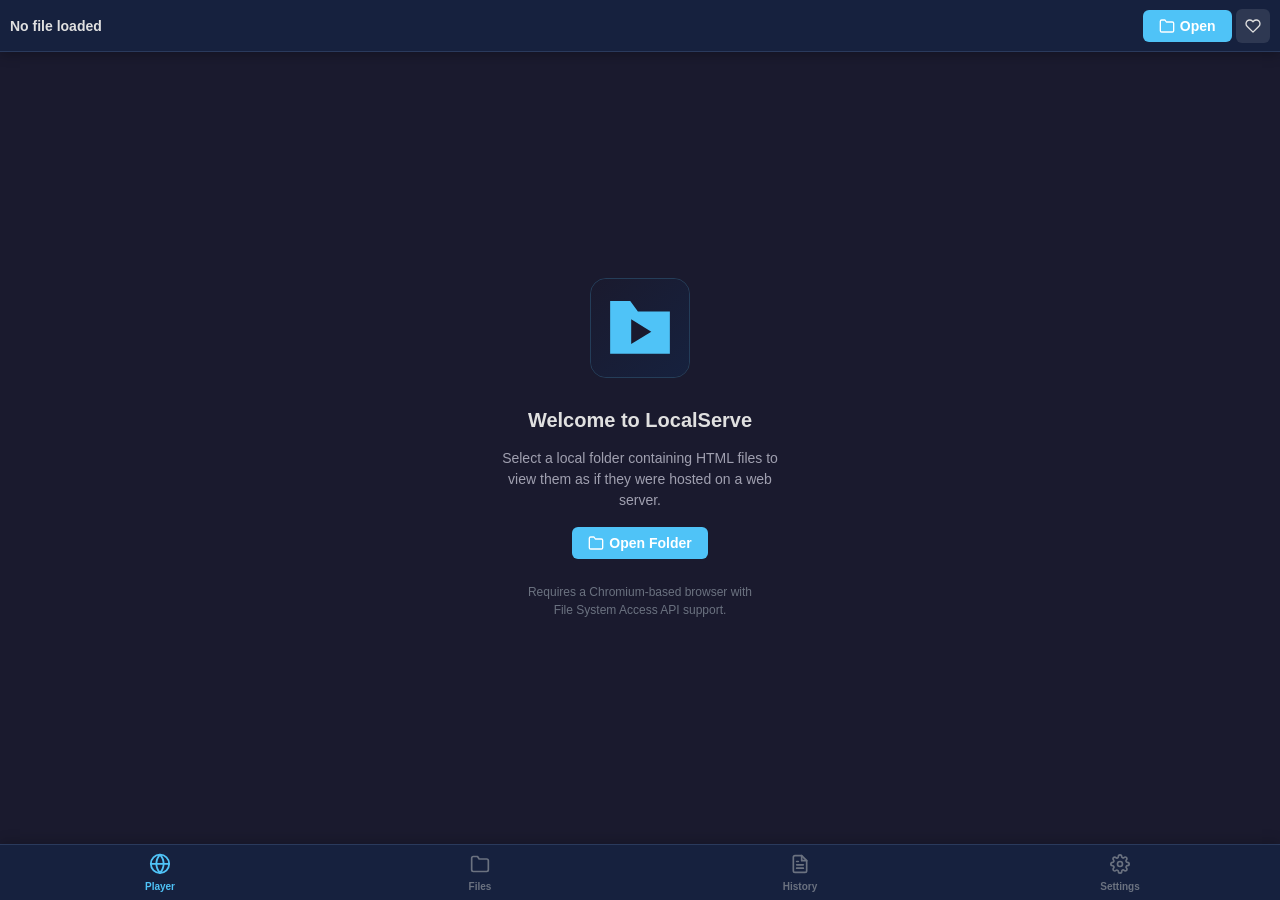
<file: index.html>
<!DOCTYPE html>
<html lang="en" data-theme="dark">

<head>
  <meta charset="UTF-8">
  <meta name="viewport" content="width=device-width, initial-scale=1.0, viewport-fit=cover, user-scalable=no">
  <meta name="theme-color" content="#1a1a2e">
  <meta name="apple-mobile-web-app-capable" content="yes">
  <meta name="mobile-web-app-capable" content="yes">
  <meta name="apple-mobile-web-app-status-bar-style" content="black-translucent">
  <meta name="description" content="Run local HTML/JS/CSS files offline as if hosted on a real web server">
  <title>LocalServe</title>
  <link rel="manifest" href="manifest.json">
  <link rel="icon" type="image/png" sizes="192x192" href="icons/icon-192.png">
  <link rel="apple-touch-icon" href="icons/icon-192.png">
  <link rel="shortcut icon" href="icons/icon-72.svg" type="image/svg+xml">
  <link rel="stylesheet" href="style.css">
</head>

<body>

  <div id="app">

    <!-- ========== TOP BAR ========== -->
    <header id="topBar">
      <span id="barTitle" class="bar-title">No file loaded</span>
      <div class="">
        <button id="btnOpenFolder" class="btn btn-sm" title="Open Folder">
          <svg xmlns="http://www.w3.org/2000/svg" width="16" height="16" viewBox="0 0 24 24" fill="none" stroke="currentColor" stroke-width="2" stroke-linecap="round" stroke-linejoin="round" class="feather feather-folder">
            <path d="M22 19a2 2 0 0 1-2 2H4a2 2 0 0 1-2-2V5a2 2 0 0 1 2-2h5l2 3h9a2 2 0 0 1 2 2z"></path>
          </svg>
          <span>Open</span>
        </button>
        <button id="btnAddFavorite" class="btn btn-icon btn-ghost" title="Add to Favorites">
          <svg xmlns="http://www.w3.org/2000/svg" width="16" height="16" viewBox="0 0 24 24" fill="none" stroke="currentColor" stroke-width="2" stroke-linecap="round" stroke-linejoin="round" class="feather feather-heart">
            <path d="M20.84 4.61a5.5 5.5 0 0 0-7.78 0L12 5.67l-1.06-1.06a5.5 5.5 0 0 0-7.78 7.78l1.06 1.06L12 21.23l7.78-7.78 1.06-1.06a5.5 5.5 0 0 0 0-7.78z"></path>
          </svg>
        </button>
      </div>
    </header>

    <!-- ========== TAB CONTENT ========== -->
    <main id="tabContent">

      <!-- ---- Player Tab ---- -->
      <section id="playerTab" class="tab-pane active">
        <div id="playerEmpty" class="player-empty">
          <div class="empty-icon">
            <img src="icons/icon.svg" width="100px">
            <!-- <svg xmlns="http://www.w3.org/2000/svg" width="64" height="64" viewBox="0 0 24 24" fill="none" stroke="currentColor" stroke-width="2" stroke-linecap="round" stroke-linejoin="round" class="feather feather-folder">
              <path d="M22 19a2 2 0 0 1-2 2H4a2 2 0 0 1-2-2V5a2 2 0 0 1 2-2h5l2 3h9a2 2 0 0 1 2 2z"></path>
            </svg> -->
          </div>
          <h2>Welcome to LocalServe</h2>
          <p>Select a local folder containing HTML files to view them as if they were hosted on a web server.</p>
          <button id="btnOpenFolderEmpty" class="btn">
            <svg xmlns="http://www.w3.org/2000/svg" width="16" height="16" viewBox="0 0 24 24" fill="none" stroke="currentColor" stroke-width="2" stroke-linecap="round" stroke-linejoin="round" class="feather feather-folder">
              <path d="M22 19a2 2 0 0 1-2 2H4a2 2 0 0 1-2-2V5a2 2 0 0 1 2-2h5l2 3h9a2 2 0 0 1 2 2z"></path>
            </svg>
            Open Folder
          </button>
          <p style="font-size: 12px; color: var(--text-muted); margin-top: 8px;">
            Requires a Chromium-based browser with<br>File System Access API support.
          </p>
        </div>
        <iframe id="contentFrame" style="display: none;" sandbox="allow-scripts allow-same-origin allow-forms allow-popups allow-modals allow-downloads" title="Content Frame"></iframe>
      </section>

      <!-- ---- File Explorer Tab ---- -->
      <section id="explorerTab" class="tab-pane">
        <div id="explorerBreadcrumb" class="explorer-breadcrumb">
          <span class="breadcrumb-item current">No folder selected</span>
        </div>
        <div id="explorerFileList" class="file-list"></div>
        <div id="explorerEmpty" class="explorer-empty" style="display: none;">
          <span class="empty-icon">
            <svg xmlns="http://www.w3.org/2000/svg" width="64" height="64" viewBox="0 0 24 24" fill="none" stroke="currentColor" stroke-width="2" stroke-linecap="round" stroke-linejoin="round" class="feather feather-folder">
              <path d="M22 19a2 2 0 0 1-2 2H4a2 2 0 0 1-2-2V5a2 2 0 0 1 2-2h5l2 3h9a2 2 0 0 1 2 2z"></path>
            </svg>
          </span>
          <p>No folder selected.<br>Tap "Open" in the top bar to choose a folder.</p>
        </div>

        <!-- Favorites Section -->
        <div id="favoritesSection" class="favorites-section">
          <div class="favorites-header">
            <span class="flex-align">
              <svg xmlns="http://www.w3.org/2000/svg" width="18" height="18" viewBox="0 0 24 24" fill="currentColor" stroke="currentColor" stroke-width="2" stroke-linecap="round" stroke-linejoin="round" class="feather feather-star">
                <polygon points="12 2 15.09 8.26 22 9.27 17 14.14 18.18 21.02 12 17.77 5.82 21.02 7 14.14 2 9.27 8.91 8.26 12 2"></polygon>
              </svg>
              Favorites
            </span>
          </div>
          <div id="favoritesList"></div>
        </div>
      </section>

      <!-- ---- History Tab ---- -->
      <section id="historyTab" class="tab-pane">
        <div class="history-header">
          <h3 class="flex-align">
            <svg xmlns="http://www.w3.org/2000/svg" width="20" height="20" viewBox="0 0 24 24" fill="none" stroke="currentColor" stroke-width="2" stroke-linecap="round" stroke-linejoin="round" class="feather feather-file-text">
              <path d="M14 2H6a2 2 0 0 0-2 2v16a2 2 0 0 0 2 2h12a2 2 0 0 0 2-2V8z"></path>
              <polyline points="14 2 14 8 20 8"></polyline>
              <line x1="16" y1="13" x2="8" y2="13"></line>
              <line x1="16" y1="17" x2="8" y2="17"></line>
              <polyline points="10 9 9 9 8 9"></polyline>
            </svg>
            History
          </h3>
          <button id="btnClearHistory" class="btn btn-sm btn-danger">
            <svg xmlns="http://www.w3.org/2000/svg" width="16" height="16" viewBox="0 0 24 24" fill="none" stroke="currentColor" stroke-width="2" stroke-linecap="round" stroke-linejoin="round" class="feather feather-trash-2">
              <polyline points="3 6 5 6 21 6"></polyline>
              <path d="M19 6v14a2 2 0 0 1-2 2H7a2 2 0 0 1-2-2V6m3 0V4a2 2 0 0 1 2-2h4a2 2 0 0 1 2 2v2"></path>
              <line x1="10" y1="11" x2="10" y2="17"></line>
              <line x1="14" y1="11" x2="14" y2="17"></line>
            </svg>
            Clear
          </button>
        </div>
        <div id="historyList" class="history-list"></div>
        <div id="historyEmpty" class="history-empty" style="display: none;">
          <span class="empty-icon">📜</span>
          <p>No history yet.<br>Files you open will appear here.</p>
        </div>
      </section>

      <!-- ---- Settings Tab ---- -->
      <section id="settingsTab" class="tab-pane">

        <!-- Appearance -->
        <div class="settings-group">
          <div class="settings-group-title">Appearance</div>
          <div class="setting-row">
            <div class="setting-label">
              <span class="flex-align">
                <svg xmlns="http://www.w3.org/2000/svg" width="16" height="16" viewBox="0 0 24 24" fill="none" stroke="currentColor" stroke-width="2" stroke-linecap="round" stroke-linejoin="round" class="feather feather-moon">
                  <path d="M21 12.79A9 9 0 1 1 11.21 3 7 7 0 0 0 21 12.79z"></path>
                </svg>
                Dark Mode
              </span>
              <span class="setting-desc">Toggle between light and dark themes</span>
            </div>
            <label class="toggle">
              <input type="checkbox" id="themeToggle" checked>
              <span class="slider"></span>
            </label>
          </div>
        </div>

        <!-- Player -->
        <div class="settings-group">
          <div class="settings-group-title">Player</div>
          <div class="setting-row">
            <div class="setting-label">
              <span class="flex-align">
                <svg xmlns="http://www.w3.org/2000/svg" width="16" height="16" viewBox="0 0 24 24" fill="none" stroke="currentColor" stroke-width="2" stroke-linecap="round" stroke-linejoin="round" class="feather feather-zap">
                  <polygon points="13 2 3 14 12 14 11 22 21 10 12 10 13 2"></polygon>
                </svg>
                JavaScript in Pages
              </span>
              <span class="setting-desc">Enable/disable JS execution in loaded pages</span>
            </div>
            <label class="toggle">
              <input type="checkbox" id="jsToggle" checked>
              <span class="slider"></span>
            </label>
          </div>
          <div class="setting-row">
            <div class="setting-label">
              <span class="flex-align">
                <svg xmlns="http://www.w3.org/2000/svg" width="16" height="16" viewBox="0 0 24 24" fill="none" stroke="currentColor" stroke-width="2" stroke-linecap="round" stroke-linejoin="round" class="feather feather-eye">
                  <path d="M1 12s4-8 11-8 11 8 11 8-4 8-11 8-11-8-11-8z"></path>
                  <circle cx="12" cy="12" r="3"></circle>
                </svg>
                Auto-hide Bars
              </span>
              <span class="setting-desc">Hide top & bottom bars in Player tab</span>
            </div>
            <select id="autoHideSelect" class="setting-select">
              <option value="disabled">Disabled</option>
              <option value="single">Single Click</option>
              <option value="double">Double Click</option>
              <option value="triple">Triple Click</option>
            </select>
          </div>
        </div>

        <!-- About -->
        <div class="settings-group">
          <div class="settings-group-title">About</div>
          <div class="setting-row">
            <div class="setting-label">
              <span class="flex-align">
                <svg xmlns="http://www.w3.org/2000/svg" width="16" height="16" viewBox="0 0 24 24" fill="none" stroke="currentColor" stroke-width="2" stroke-linecap="round" stroke-linejoin="round" class="feather feather-help-circle">
                  <circle cx="12" cy="12" r="10"></circle>
                  <path d="M9.09 9a3 3 0 0 1 5.83 1c0 2-3 3-3 3"></path>
                  <line x1="12" y1="17" x2="12.01" y2="17"></line>
                </svg>
                Help
              </span>
              <span class="setting-desc">How to use LocalServe</span>
            </div>
            <button id="btnHelp" class="btn btn-sm btn-outline">Open</button>
          </div>
          <div class="setting-row" style="flex-direction: column; align-items: stretch; gap: 8px;">
            <div style="display: flex; justify-content: space-between; align-items: center;">
              <div class="setting-label">
                <span class="flex-align">
                  <svg xmlns="http://www.w3.org/2000/svg" width="16" height="16" viewBox="0 0 24 24" fill="none" stroke="currentColor" stroke-width="2" stroke-linecap="round" stroke-linejoin="round" class="feather feather-refresh-ccw">
                    <polyline points="1 4 1 10 7 10"></polyline>
                    <polyline points="23 20 23 14 17 14"></polyline>
                    <path d="M20.49 9A9 9 0 0 0 5.64 5.64L1 10m22 4l-4.64 4.36A9 9 0 0 1 3.51 15"></path>
                  </svg>
                  Updates
                </span>
                <span class="setting-desc" id="updateStatus">Tap to check for updates</span>
              </div>
              <button id="btnCheckUpdate" class="btn btn-sm btn-outline">Check</button>
            </div>
            <div id="updateBanner" class="update-banner">
              <span class="flex-align">
                <svg xmlns="http://www.w3.org/2000/svg" width="18" height="18" viewBox="0 0 24 24" fill="none" stroke="currentColor" stroke-width="2" stroke-linecap="round" stroke-linejoin="round" class="feather feather-smile">
                  <circle cx="12" cy="12" r="10"></circle>
                  <path d="M8 14s1.5 2 4 2 4-2 4-2"></path>
                  <line x1="9" y1="9" x2="9.01" y2="9"></line>
                  <line x1="15" y1="9" x2="15.01" y2="9"></line>
                </svg>
                New version available!
              </span>
              <button id="btnDoUpdate" class="btn btn-sm">Update Now</button>
            </div>
          </div>
        </div>

        <!-- App Info -->
        <div class="app-info">
          <div class="app-name">LocalServe</div>
          <div class="app-version">v1.0.0</div>
          <div style="margin-top: 4px;">Offline Local Web Server PWA</div>
          <div class="flex-align" style="margin-top: 2px; font-size: 12px;justify-content: center;">
            Built with
            <svg xmlns="http://www.w3.org/2000/svg" width="12" height="12" viewBox="0 0 24 24" fill="red" stroke="red" stroke-width="2" stroke-linecap="round" stroke-linejoin="round" class="feather feather-heart">
              <path d="M20.84 4.61a5.5 5.5 0 0 0-7.78 0L12 5.67l-1.06-1.06a5.5 5.5 0 0 0-7.78 7.78l1.06 1.06L12 21.23l7.78-7.78 1.06-1.06a5.5 5.5 0 0 0 0-7.78z"></path>
            </svg>
            using Vanilla JS
          </div>
          <a href="https://github.com/YasinC2/LocalServe" target="_blank" class="btn btn-sm btn-outline github-link">
            <svg xmlns="http://www.w3.org/2000/svg" width="20" height="20" fill="currentColor" class="bi bi-github" viewBox="0 0 16 16">
              <path d="M8 0C3.58 0 0 3.58 0 8c0 3.54 2.29 6.53 5.47 7.59.4.07.55-.17.55-.38 0-.19-.01-.82-.01-1.49-2.01.37-2.53-.49-2.69-.94-.09-.23-.48-.94-.82-1.13-.28-.15-.68-.52-.01-.53.63-.01 1.08.58 1.23.82.72 1.21 1.87.87 2.33.66.07-.52.28-.87.51-1.07-1.78-.2-3.64-.89-3.64-3.95 0-.87.31-1.59.82-2.15-.08-.2-.36-1.02.08-2.12 0 0 .67-.21 2.2.82.64-.18 1.32-.27 2-.27s1.36.09 2 .27c1.53-1.04 2.2-.82 2.2-.82.44 1.1.16 1.92.08 2.12.51.56.82 1.27.82 2.15 0 3.07-1.87 3.75-3.65 3.95.29.25.54.73.54 1.48 0 1.07-.01 1.93-.01 2.2 0 .21.15.46.55.38A8.01 8.01 0 0 0 16 8c0-4.42-3.58-8-8-8"></path>
            </svg>
            GitHub
          </a>
        </div>

      </section>
    </main>

    <!-- ========== BOTTOM TAB BAR ========== -->
    <nav id="bottomBar">
      <button class="tab-btn active" data-tab="player">
        <span class="tab-icon">
          <svg xmlns="http://www.w3.org/2000/svg" width="20" height="20" viewBox="0 0 24 24" fill="none" stroke="currentColor" stroke-width="2" stroke-linecap="round" stroke-linejoin="round" class="feather feather-globe">
            <circle cx="12" cy="12" r="10"></circle>
            <line x1="2" y1="12" x2="22" y2="12"></line>
            <path d="M12 2a15.3 15.3 0 0 1 4 10 15.3 15.3 0 0 1-4 10 15.3 15.3 0 0 1-4-10 15.3 15.3 0 0 1 4-10z"></path>
          </svg>
        </span>
        <span>Player</span>
      </button>
      <button class="tab-btn" data-tab="explorer">
        <span class="tab-icon">
          <svg xmlns="http://www.w3.org/2000/svg" width="20" height="20" viewBox="0 0 24 24" fill="none" stroke="currentColor" stroke-width="2" stroke-linecap="round" stroke-linejoin="round" class="feather feather-folder">
            <path d="M22 19a2 2 0 0 1-2 2H4a2 2 0 0 1-2-2V5a2 2 0 0 1 2-2h5l2 3h9a2 2 0 0 1 2 2z"></path>
          </svg>
        </span>
        <span>Files</span>
      </button>
      <button class="tab-btn" data-tab="history">
        <span class="tab-icon">
          <svg xmlns="http://www.w3.org/2000/svg" width="20" height="20" viewBox="0 0 24 24" fill="none" stroke="currentColor" stroke-width="2" stroke-linecap="round" stroke-linejoin="round" class="feather feather-file-text">
            <path d="M14 2H6a2 2 0 0 0-2 2v16a2 2 0 0 0 2 2h12a2 2 0 0 0 2-2V8z"></path>
            <polyline points="14 2 14 8 20 8"></polyline>
            <line x1="16" y1="13" x2="8" y2="13"></line>
            <line x1="16" y1="17" x2="8" y2="17"></line>
            <polyline points="10 9 9 9 8 9"></polyline>
          </svg>
        </span>
        <span>History</span>
      </button>
      <button class="tab-btn" data-tab="settings">
        <span class="tab-icon">
          <svg xmlns="http://www.w3.org/2000/svg" width="20" height="20" viewBox="0 0 24 24" fill="none" stroke="currentColor" stroke-width="2" stroke-linecap="round" stroke-linejoin="round" class="feather feather-settings">
            <circle cx="12" cy="12" r="3"></circle>
            <path d="M19.4 15a1.65 1.65 0 0 0 .33 1.82l.06.06a2 2 0 0 1 0 2.83 2 2 0 0 1-2.83 0l-.06-.06a1.65 1.65 0 0 0-1.82-.33 1.65 1.65 0 0 0-1 1.51V21a2 2 0 0 1-2 2 2 2 0 0 1-2-2v-.09A1.65 1.65 0 0 0 9 19.4a1.65 1.65 0 0 0-1.82.33l-.06.06a2 2 0 0 1-2.83 0 2 2 0 0 1 0-2.83l.06-.06a1.65 1.65 0 0 0 .33-1.82 1.65 1.65 0 0 0-1.51-1H3a2 2 0 0 1-2-2 2 2 0 0 1 2-2h.09A1.65 1.65 0 0 0 4.6 9a1.65 1.65 0 0 0-.33-1.82l-.06-.06a2 2 0 0 1 0-2.83 2 2 0 0 1 2.83 0l.06.06a1.65 1.65 0 0 0 1.82.33H9a1.65 1.65 0 0 0 1-1.51V3a2 2 0 0 1 2-2 2 2 0 0 1 2 2v.09a1.65 1.65 0 0 0 1 1.51 1.65 1.65 0 0 0 1.82-.33l.06-.06a2 2 0 0 1 2.83 0 2 2 0 0 1 0 2.83l-.06.06a1.65 1.65 0 0 0-.33 1.82V9a1.65 1.65 0 0 0 1.51 1H21a2 2 0 0 1 2 2 2 2 0 0 1-2 2h-.09a1.65 1.65 0 0 0-1.51 1z"></path>
          </svg>
        </span>
        <span>Settings</span>
      </button>
    </nav>

  </div>

  <!-- ========== HELP MODAL ========== -->
  <div id="helpModal" class="modal-overlay">
    <div class="modal">
      <div class="modal-header">
        <h3>📖 How to Use LocalServe</h3>
        <button class="modal-close">✕</button>
      </div>
      <div class="modal-body">
        <h4>Getting Started</h4>
        <ul>
          <li>Tap <strong>"📂 Open"</strong> to select a local folder containing your web project files.</li>
          <li>The app will automatically find and load <code>index.html</code> or <code>default.html</code>.</li>
          <li>All relative and absolute paths within your HTML files will resolve correctly.</li>
        </ul>

        <h4>File Explorer</h4>
        <ul>
          <li>Browse all files and folders inside your project.</li>
          <li>Tap any HTML file to load it in the Player.</li>
          <li>Navigate using the breadcrumb trail at the top.</li>
        </ul>

        <h4>Favorites</h4>
        <ul>
          <li>Tap the
            <svg xmlns="http://www.w3.org/2000/svg" width="12" height="12" viewBox="0 0 24 24" fill="red" stroke="red" stroke-width="2" stroke-linecap="round" stroke-linejoin="round" class="feather feather-heart">
              <path d="M20.84 4.61a5.5 5.5 0 0 0-7.78 0L12 5.67l-1.06-1.06a5.5 5.5 0 0 0-7.78 7.78l1.06 1.06L12 21.23l7.78-7.78 1.06-1.06a5.5 5.5 0 0 0 0-7.78z"></path>
            </svg>
            button to save the current folder as a favorite.
          </li>
          <li>Access favorites from the File Explorer tab.</li>
          <li>Quickly switch between different projects.</li>
        </ul>

        <h4>Auto-hide Bars</h4>
        <ul>
          <li>In Settings, enable auto-hide to get a full-screen view in the Player tab.</li>
          <li>Choose single, double, or triple click to toggle the bars.</li>
          <li>You can also reveal bars by touching near the top or bottom edge of the screen.</li>
        </ul>

        <h4>JavaScript Toggle</h4>
        <ul>
          <li>Disable JavaScript in Settings to sandbox loaded pages without script execution.</li>
          <li>Useful for previewing static content safely.</li>
        </ul>

        <h4>Offline Use</h4>
        <ul>
          <li>This app works fully offline once installed.</li>
          <li>On Android, use Chrome's "Install app" or "Add to Home Screen" option.</li>
          <li>The previously opened folder will be restored on next launch (permission required).</li>
        </ul>

        <h4>Requirements</h4>
        <ul>
          <li>Chromium-based browser (Chrome 86+, Edge 86+).</li>
          <li>File System Access API support.</li>
          <li>For Android: Chrome 86+ with the API flag enabled, or newer versions with native support.</li>
        </ul>
      </div>
    </div>
  </div>

  <!-- Toast container -->
  <div id="toast" class="toast"></div>

  <!-- App Script -->
  <script src="app.js"></script>

</body>

</html>
</file>
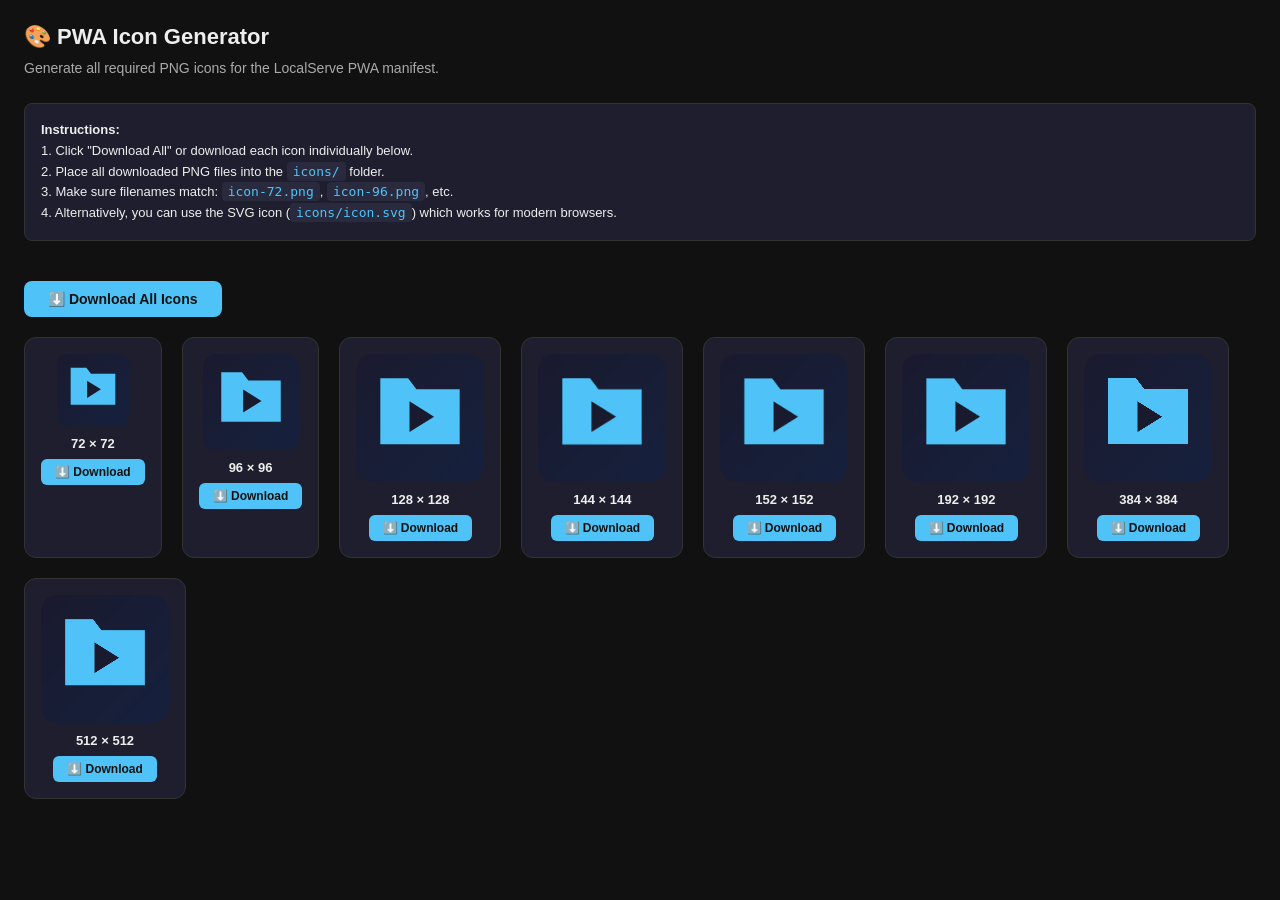
<file: generate-icons.html>
<!DOCTYPE html>
<html lang="en">
<head>
  <meta charset="UTF-8">
  <meta name="viewport" content="width=device-width, initial-scale=1.0">
  <title>Generate PWA Icons — LocalServe</title>
  <style>
    * { box-sizing: border-box; margin: 0; padding: 0; }
    body { font-family: -apple-system, sans-serif; padding: 24px; background: #111; color: #eee; }
    h1 { margin-bottom: 8px; font-size: 22px; }
    p { color: #aaa; margin-bottom: 24px; font-size: 14px; line-height: 1.5; }
    .grid { display: flex; flex-wrap: wrap; gap: 20px; }
    .icon-card {
      background: #1e1e2e;
      border-radius: 12px;
      padding: 16px;
      text-align: center;
      border: 1px solid #333;
    }
    .icon-card canvas { border-radius: 8px; display: block; margin: 0 auto 10px; }
    .icon-card .label { font-size: 13px; font-weight: 600; margin-bottom: 8px; }
    .icon-card a {
      display: inline-block;
      padding: 6px 14px;
      background: #4fc3f7;
      color: #111;
      border-radius: 6px;
      text-decoration: none;
      font-size: 12px;
      font-weight: 700;
    }
    .icon-card a:hover { background: #81d4fa; }
    .btn-all {
      display: inline-block;
      margin: 20px 0;
      padding: 10px 24px;
      background: #4fc3f7;
      color: #111;
      border: none;
      border-radius: 8px;
      font-size: 14px;
      font-weight: 700;
      cursor: pointer;
    }
    .btn-all:hover { background: #81d4fa; }
    .instructions {
      background: #1e1e2e;
      border: 1px solid #333;
      border-radius: 8px;
      padding: 16px;
      margin-bottom: 20px;
      font-size: 13px;
      line-height: 1.6;
    }
    code { background: #2a2a3e; padding: 2px 6px; border-radius: 4px; color: #4fc3f7; }
  </style>
</head>
<body>
  <h1>🎨 PWA Icon Generator</h1>
  <p>Generate all required PNG icons for the LocalServe PWA manifest.</p>

  <div class="instructions">
    <strong>Instructions:</strong><br>
    1. Click "Download All" or download each icon individually below.<br>
    2. Place all downloaded PNG files into the <code>icons/</code> folder.<br>
    3. Make sure filenames match: <code>icon-72.png</code>, <code>icon-96.png</code>, etc.<br>
    4. Alternatively, you can use the SVG icon (<code>icons/icon.svg</code>) which works for modern browsers.
  </div>

  <button class="btn-all" id="downloadAll">⬇️ Download All Icons</button>

  <div class="grid" id="grid"></div>

  <script>
    const sizes = [72, 96, 128, 144, 152, 192, 384, 512];
    const grid = document.getElementById('grid');
    const canvases = {};

    function drawIcon(size) {
      const canvas = document.createElement('canvas');
      canvas.width = size;
      canvas.height = size;
      const ctx = canvas.getContext('2d');

      // Background
      const grad = ctx.createLinearGradient(0, 0, size, size);
      grad.addColorStop(0, '#1a1a2e');
      grad.addColorStop(1, '#16213e');

      // Rounded rect
      const r = size * 0.15;
      ctx.beginPath();
      ctx.moveTo(r, 0);
      ctx.lineTo(size - r, 0);
      ctx.quadraticCurveTo(size, 0, size, r);
      ctx.lineTo(size, size - r);
      ctx.quadraticCurveTo(size, size, size - r, size);
      ctx.lineTo(r, size);
      ctx.quadraticCurveTo(0, size, 0, size - r);
      ctx.lineTo(0, r);
      ctx.quadraticCurveTo(0, 0, r, 0);
      ctx.closePath();
      ctx.fillStyle = grad;
      ctx.fill();

      // Folder shape
      const m = size * 0.19;
      const fw = size * 0.62;
      const fh = size * 0.43;
      const tabW = fw * 0.35;
      const tabH = fh * 0.20;

      ctx.fillStyle = '#4fc3f7';
      ctx.beginPath();
      ctx.moveTo(m, m + tabH);
      ctx.lineTo(m, m + tabH + fh);
      ctx.lineTo(m + fw, m + tabH + fh);
      ctx.lineTo(m + fw, m + tabH);
      ctx.lineTo(m + tabW + tabW * 0.3, m + tabH);
      ctx.lineTo(m + tabW, m);
      ctx.lineTo(m, m);
      ctx.closePath();
      ctx.fill();

      // Play triangle
      ctx.fillStyle = '#1a1a2e';
      const cx = size * 0.49;
      const cy = size * 0.49;
      const ts = size * 0.12;
      ctx.beginPath();
      ctx.moveTo(cx - ts * 0.6, cy - ts);
      ctx.lineTo(cx - ts * 0.6, cy + ts);
      ctx.lineTo(cx + ts, cy);
      ctx.closePath();
      ctx.fill();

      return canvas;
    }

    sizes.forEach(size => {
      const canvas = drawIcon(size);
      canvases[size] = canvas;

      const displaySize = Math.min(size, 128);
      const card = document.createElement('div');
      card.className = 'icon-card';

      const displayCanvas = document.createElement('canvas');
      displayCanvas.width = displaySize;
      displayCanvas.height = displaySize;
      const dCtx = displayCanvas.getContext('2d');
      dCtx.drawImage(canvas, 0, 0, displaySize, displaySize);

      const label = document.createElement('div');
      label.className = 'label';
      label.textContent = `${size} × ${size}`;

      const link = document.createElement('a');
      link.href = canvas.toDataURL('image/png');
      link.download = `icon-${size}.png`;
      link.textContent = '⬇️ Download';

      card.appendChild(displayCanvas);
      card.appendChild(label);
      card.appendChild(link);
      grid.appendChild(card);
    });

    document.getElementById('downloadAll').addEventListener('click', () => {
      sizes.forEach((size, i) => {
        setTimeout(() => {
          const link = document.createElement('a');
          link.href = canvases[size].toDataURL('image/png');
          link.download = `icon-${size}.png`;
          document.body.appendChild(link);
          link.click();
          document.body.removeChild(link);
        }, i * 200);
      });
    });
  </script>
</body>
</html>
</file>
<file: style.css>
/* ============================================================
   style.css — LocalServe PWA Styles
   Light/Dark theme, responsive, mobile-first
   ============================================================ */

/* ---- CSS Variables ---- */
:root {
  --bg-primary: #1a1a2e;
  --bg-secondary: #16213e;
  --bg-card: #1e2a4a;
  --bg-hover: #253559;
  --text-primary: #e0e0e0;
  --text-secondary: #a0a0b0;
  --text-muted: #6b7280;
  --accent: #4fc3f7;
  --accent-hover: #3c99c3;
  --accent-dim: rgba(79, 195, 247, 0.15);
  --border: #2a3a5c;
  --danger: #ef5350;
  --danger-hover: #f44336;
  --success: #66bb6a;
  --warning: #ffa726;
  --header-height: 52px;
  --tabbar-height: 56px;
  --shadow: 0 2px 12px rgba(0, 0, 0, 0.3);
  --radius: 10px;
  --radius-sm: 6px;
  --transition: 0.25s cubic-bezier(0.4, 0, 0.2, 1);
}

[data-theme="light"] {
  --bg-primary: #f5f5f5;
  --bg-secondary: #ffffff;
  --bg-card: #ffffff;
  --bg-hover: #e8eaf6;
  --text-primary: #212121;
  --text-secondary: #555555;
  --text-muted: #9e9e9e;
  --accent: #1976d2;
  --accent-hover: #1565c0;
  --accent-dim: rgba(25, 118, 210, 0.1);
  --border: #d0d0d0;
  --shadow: 0 2px 12px rgba(0, 0, 0, 0.08);
}

/* ---- Reset ---- */
*,
*::before,
*::after {
  box-sizing: border-box;
  margin: 0;
  padding: 0;
}

html,
body {
  height: 100%;
  overflow: hidden;
  font-family:
    -apple-system, BlinkMacSystemFont, "Segoe UI", Roboto, Oxygen, sans-serif;
  background: var(--bg-primary);
  color: var(--text-primary);
  -webkit-tap-highlight-color: transparent;
  -webkit-font-smoothing: antialiased;
}

/* ---- App Shell ---- */
#app {
  display: flex;
  flex-direction: column;
  height: 100%;
  width: 100%;
  position: relative;
}

/* ---- Top Header ---- */
#topBar {
  height: var(--header-height);
  min-height: var(--header-height);
  background: var(--bg-secondary);
  border-bottom: 1px solid var(--border);
  display: flex;
  align-items: center;
  padding: 0 10px;
  gap: 8px;
  z-index: 100;
  transition: transform var(--transition);
  box-shadow: var(--shadow);
}

#topBar.hidden {
  transform: translateY(-100%);
  position: absolute;
  top: 0;
  left: 0;
  right: 0;
}

#topBar .bar-title {
  flex: 1;
  font-size: 14px;
  font-weight: 600;
  white-space: nowrap;
  overflow: hidden;
  text-overflow: ellipsis;
  color: var(--text-primary);
}

/* ---- Buttons ---- */
.btn {
  display: inline-flex;
  align-items: center;
  justify-content: center;
  gap: 5px;
  padding: 6px 12px;
  border: none;
  border-radius: var(--radius-sm);
  background: var(--accent);
  color: #fff;
  font-size: 13px;
  font-weight: 600;
  cursor: pointer;
  white-space: nowrap;
  transition: all var(--transition);
  touch-action: manipulation;
  text-decoration: none;
}

.btn:hover {
  background: var(--accent-hover);
}

.btn:active {
  transform: scale(0.96);
}

.btn-sm {
  padding: 5px 10px;
  font-size: 12px;
}

.btn-icon {
  padding: 6px;
  background: transparent;
  color: var(--text-primary);
  font-size: 18px;
}

.btn-icon:hover {
  background: var(--bg-hover);
}

.btn:hover svg {
  fill: currentColor;
}

.btn-danger {
  background: var(--danger);
}

.btn-danger:hover {
  background: var(--danger-hover);
}

.btn-outline {
  background: transparent;
  border: 1px solid var(--accent);
  color: var(--accent);
}

.btn-outline:hover {
  background: var(--accent-dim);
}

.btn-ghost {
  background: rgba(255, 255, 255, 0.1);
  border: 1px solid transparent;
}

.btn-ghost:hover {
  background: rgba(255, 255, 255, 0.2);
}

/* ---- Tab Content Area ---- */
#tabContent {
  flex: 1;
  overflow: hidden;
  position: relative;
}

.tab-pane {
  display: none;
  width: 100%;
  height: 100%;
  overflow-y: auto;
  position: absolute;
  top: 0;
  left: 0;
}

.tab-pane.active {
  display: flex;
  flex-direction: column;
}

/* ---- Player Tab ---- */
#playerTab {
  overflow: hidden;
}

#contentFrame {
  flex: 1;
  width: 100%;
  border: none;
  background: #fff;
}

.player-empty {
  flex: 1;
  display: flex;
  flex-direction: column;
  align-items: center;
  justify-content: center;
  gap: 16px;
  text-align: center;
  padding: 30px;
  color: var(--text-secondary);
}

.player-empty .empty-icon {
  font-size: 64px;
  /* opacity: 0.4; */
}

.player-empty .empty-icon img {
  border-radius: 16px;
  border: 1px solid #4fc3f736;
}

.player-empty h2 {
  font-size: 20px;
  color: var(--text-primary);
}

.player-empty p {
  font-size: 14px;
  line-height: 1.5;
  max-width: 300px;
}

/* ---- File Explorer Tab ---- */
#explorerTab {
  padding: 0;
}

.explorer-breadcrumb {
  display: flex;
  align-items: center;
  padding: 8px 12px;
  gap: 4px;
  background: var(--bg-secondary);
  border-bottom: 1px solid var(--border);
  font-size: 13px;
  flex-wrap: wrap;
  min-height: 40px;
}

.breadcrumb-item {
  cursor: pointer;
  color: var(--accent);
  padding: 2px 6px;
  border-radius: 4px;
  transition: background var(--transition);
}

.breadcrumb-item:hover {
  background: var(--accent-dim);
}

.breadcrumb-item.current {
  color: var(--text-primary);
  cursor: default;
}

.breadcrumb-sep {
  color: var(--text-muted);
  font-size: 11px;
}

.file-list {
  flex: 1;
  overflow-y: auto;
  padding: 4px 0;
}

.file-item {
  display: flex;
  align-items: center;
  padding: 10px 16px;
  gap: 12px;
  cursor: pointer;
  transition: background var(--transition);
  border-bottom: 1px solid var(--border);
}

.file-item:hover {
  background: var(--bg-hover);
}

.file-item:active {
  background: var(--accent-dim);
}

.file-icon {
  font-size: 22px;
  width: 28px;
  text-align: center;
  flex-shrink: 0;
}

.file-name {
  flex: 1;
  font-size: 14px;
  white-space: nowrap;
  overflow: hidden;
  text-overflow: ellipsis;
}

.file-size {
  font-size: 12px;
  color: var(--text-muted);
  flex-shrink: 0;
}

/* ---- Favorites Section in Explorer ---- */
.favorites-section {
  border-top: 2px solid var(--border);
  margin-top: 8px;
}

.favorites-header {
  display: flex;
  align-items: center;
  justify-content: space-between;
  padding: 10px 16px;
  font-size: 13px;
  font-weight: 600;
  color: var(--text-secondary);
  text-transform: uppercase;
  letter-spacing: 0.5px;
}

.favorite-item {
  display: flex;
  align-items: center;
  padding: 10px 16px;
  gap: 10px;
  cursor: pointer;
  transition: background var(--transition);
  border-bottom: 1px solid var(--border);
}

.favorite-item:hover {
  background: var(--bg-hover);
}

.favorite-item .fav-name {
  flex: 1;
  font-size: 14px;
  overflow: hidden;
  text-overflow: ellipsis;
  white-space: nowrap;
}

.favorite-item .fav-remove {
  color: var(--danger);
  cursor: pointer;
  font-size: 16px;
  padding: 4px;
  border-radius: 4px;
}

.favorite-item .fav-remove:hover {
  background: rgba(239, 83, 80, 0.15);
}

/* ---- History Tab ---- */
#historyTab {
  padding: 0;
}

.history-header {
  display: flex;
  align-items: center;
  justify-content: space-between;
  padding: 12px 16px;
  background: var(--bg-secondary);
  border-bottom: 1px solid var(--border);
}

.history-header h3 {
  font-size: 16px;
  font-weight: 600;
}

.history-list {
  flex: 1;
  overflow-y: auto;
}

.history-item {
  display: flex;
  flex-direction: column;
  padding: 12px 16px;
  gap: 4px;
  cursor: pointer;
  transition: background var(--transition);
  border-bottom: 1px solid var(--border);
}

.history-item:hover {
  background: var(--bg-hover);
}

.history-item .h-title {
  font-size: 14px;
  font-weight: 600;
  color: var(--text-primary);
}

.history-item .h-path {
  font-size: 12px;
  color: var(--accent);
  word-break: break-all;
}

.history-item .h-time {
  font-size: 11px;
  color: var(--text-muted);
}

.history-empty,
.explorer-empty {
  display: flex;
  flex-direction: column;
  align-items: center;
  justify-content: center;
  flex: 1;
  text-align: center;
  padding: 40px;
  color: var(--text-secondary);
  gap: 10px;
}

.history-empty .empty-icon,
.explorer-empty .empty-icon {
  font-size: 48px;
  opacity: 0.4;
}

/* ---- Settings Tab ---- */
#settingsTab {
  padding: 16px;
  gap: 0;
}

.settings-group {
  background: var(--bg-card);
  border-radius: var(--radius);
  border: 1px solid var(--border);
  margin-bottom: 16px;
  overflow: hidden;
}

.settings-group-title {
  padding: 12px 16px;
  font-size: 12px;
  font-weight: 700;
  text-transform: uppercase;
  letter-spacing: 0.8px;
  color: var(--text-muted);
  border-bottom: 1px solid var(--border);
}

.setting-row {
  display: flex;
  align-items: center;
  justify-content: space-between;
  padding: 14px 16px;
  gap: 12px;
  border-bottom: 1px solid var(--border);
}

.setting-row:last-child {
  border-bottom: none;
}

.setting-label {
  display: flex;
  flex-direction: column;
  gap: 2px;
  flex: 1;
}

.setting-label span:first-child {
  font-size: 14px;
  font-weight: 500;
}

.setting-label .setting-desc {
  font-size: 12px;
  color: var(--text-muted);
}

/* Toggle switch */
.toggle {
  position: relative;
  width: 48px;
  height: 26px;
  flex-shrink: 0;
}

.toggle input {
  opacity: 0;
  width: 0;
  height: 0;
}

.toggle .slider {
  position: absolute;
  top: 0;
  left: 0;
  right: 0;
  bottom: 0;
  background: var(--border);
  border-radius: 26px;
  cursor: pointer;
  transition: background var(--transition);
}

.toggle .slider::before {
  content: "";
  position: absolute;
  top: 3px;
  left: 3px;
  width: 20px;
  height: 20px;
  background: #fff;
  border-radius: 50%;
  transition: transform var(--transition);
}

.toggle input:checked + .slider {
  background: var(--accent);
}

.toggle input:checked + .slider::before {
  transform: translateX(22px);
}

/* Select dropdown */
.setting-select {
  padding: 6px 10px;
  border: 1px solid var(--border);
  border-radius: var(--radius-sm);
  background: var(--bg-secondary);
  color: var(--text-primary);
  font-size: 13px;
  cursor: pointer;
  outline: none;
}

.setting-select:focus {
  border-color: var(--accent);
}

/* App info */
.app-info {
  text-align: center;
  padding: 20px;
  color: var(--text-muted);
  font-size: 13px;
  line-height: 1.6;
}

.app-info .app-name {
  font-size: 18px;
  font-weight: 700;
  color: var(--text-primary);
  margin-bottom: 4px;
}

.app-info .app-version {
  color: var(--accent);
  font-weight: 600;
}

/* ---- Bottom Tab Bar ---- */
#bottomBar {
  height: var(--tabbar-height);
  min-height: var(--tabbar-height);
  background: var(--bg-secondary);
  border-top: 1px solid var(--border);
  display: flex;
  align-items: center;
  justify-content: space-around;
  z-index: 100;
  transition: transform var(--transition);
  box-shadow: 0 -2px 12px rgba(0, 0, 0, 0.2);
}

#bottomBar.hidden {
  transform: translateY(100%);
  position: absolute;
  bottom: 0;
  left: 0;
  right: 0;
}

.tab-btn {
  display: flex;
  flex-direction: column;
  align-items: center;
  justify-content: center;
  gap: 3px;
  padding: 4px 12px;
  border: none;
  background: transparent;
  color: var(--text-muted);
  font-size: 10px;
  font-weight: 600;
  cursor: pointer;
  transition: color var(--transition);
  touch-action: manipulation;
  -webkit-tap-highlight-color: transparent;
  flex: 1;
}

.tab-btn .tab-icon {
  font-size: 22px;
  line-height: 1;
  transition: transform var(--transition);
}

.tab-btn.active {
  color: var(--accent);
}

.tab-btn.active .tab-icon {
  transform: scale(1.1);
}

.tab-btn:hover {
  color: var(--text-primary);
}

/* ---- Modal ---- */
.modal-overlay {
  position: fixed;
  top: 0;
  left: 0;
  right: 0;
  bottom: 0;
  background: rgba(0, 0, 0, 0.6);
  display: flex;
  align-items: center;
  justify-content: center;
  z-index: 1000;
  opacity: 0;
  visibility: hidden;
  transition: all var(--transition);
  padding: 20px;
}

.modal-overlay.show {
  opacity: 1;
  visibility: visible;
}

.modal {
  background: var(--bg-card);
  border-radius: var(--radius);
  border: 1px solid var(--border);
  max-width: 420px;
  width: 100%;
  max-height: 80vh;
  overflow-y: auto;
  box-shadow: 0 8px 32px rgba(0, 0, 0, 0.4);
  transform: scale(0.9);
  transition: transform var(--transition);
}

.modal-overlay.show .modal {
  transform: scale(1);
}

.modal-header {
  display: flex;
  align-items: center;
  justify-content: space-between;
  padding: 16px 20px;
  border-bottom: 1px solid var(--border);
}

.modal-header h3 {
  font-size: 17px;
  font-weight: 700;
}

.modal-close {
  background: transparent;
  border: none;
  color: var(--text-muted);
  font-size: 22px;
  cursor: pointer;
  padding: 4px;
  line-height: 1;
}

.modal-body {
  padding: 20px;
  font-size: 14px;
  line-height: 1.7;
  color: var(--text-secondary);
}

.modal-body h4 {
  color: var(--text-primary);
  margin: 12px 0 6px;
  font-size: 15px;
}

.modal-body code {
  background: var(--bg-secondary);
  padding: 1px 6px;
  border-radius: 4px;
  font-size: 13px;
  color: var(--accent);
}

.modal-body ul {
  padding-left: 20px;
  margin: 6px 0;
}

.modal-body li {
  margin: 4px 0;
}

/* ---- Toast ---- */
.toast {
  position: fixed;
  bottom: 80px;
  left: 50%;
  transform: translateX(-50%) translateY(20px);
  background: var(--bg-card);
  color: var(--text-primary);
  padding: 10px 20px;
  border-radius: var(--radius);
  border: 1px solid var(--border);
  font-size: 13px;
  font-weight: 500;
  box-shadow: 0 4px 20px rgba(0, 0, 0, 0.3);
  opacity: 0;
  transition: all 0.3s ease;
  z-index: 2000;
  white-space: nowrap;
  pointer-events: none;
}

.toast.show {
  opacity: 1;
  transform: translateX(-50%) translateY(0);
}

/* ---- Scrollbar ---- */
::-webkit-scrollbar {
  width: 6px;
}

::-webkit-scrollbar-track {
  background: transparent;
}

::-webkit-scrollbar-thumb {
  background: var(--border);
  border-radius: 3px;
}

/* ---- Responsive ---- */
@media (min-width: 768px) {
  .btn {
    padding: 8px 16px;
    font-size: 14px;
  }

  .btn.btn-icon {
    padding: 8px;
  }

  .file-item {
    padding: 12px 20px;
  }

  .history-item {
    padding: 14px 20px;
  }
}

/* ---- Loading spinner ---- */
.spinner {
  width: 32px;
  height: 32px;
  border: 3px solid var(--border);
  border-top-color: var(--accent);
  border-radius: 50%;
  animation: spin 0.8s linear infinite;
}

@keyframes spin {
  to {
    transform: rotate(360deg);
  }
}

/* ---- Rename input ---- */
.rename-input {
  background: var(--bg-secondary);
  border: 1px solid var(--accent);
  color: var(--text-primary);
  padding: 4px 8px;
  border-radius: 4px;
  font-size: 13px;
  outline: none;
  width: 160px;
}

/* ---- Update banner ---- */
.update-banner {
  display: none;
  align-items: center;
  justify-content: center;
  gap: 10px;
  padding: 8px 16px;
  background: var(--accent-dim);
  border: 1px solid var(--accent);
  border-radius: var(--radius-sm);
  font-size: 13px;
  margin-top: 8px;
}

.update-banner.show {
  display: flex;
}

.flex-align {
  display: flex;
  align-items: center;
  gap: 5px;
}

.github-link {
  margin-top: 10px;
}
</file>
